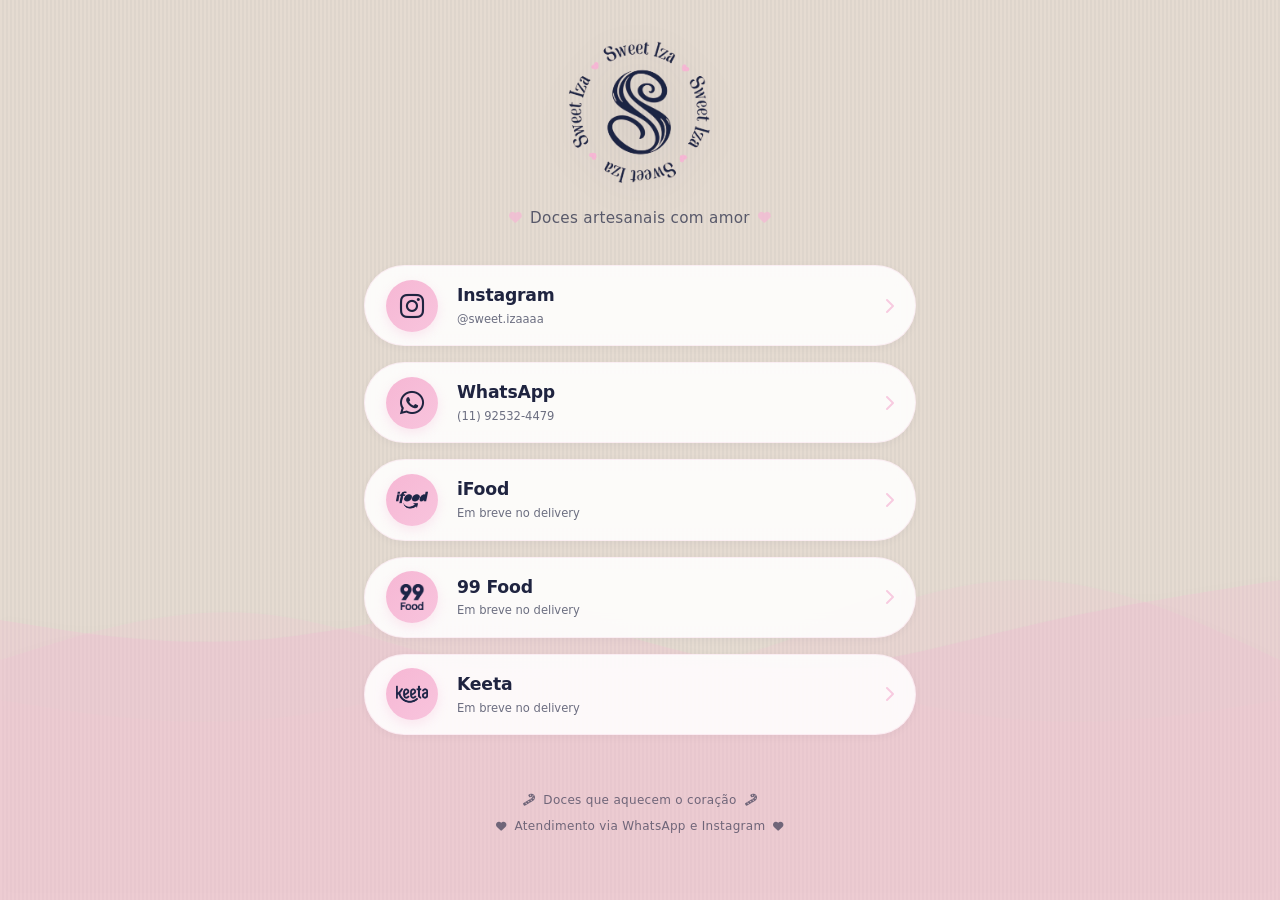
<file: index.html>
<!DOCTYPE html>
<html lang="pt-br">
<head>
    <meta charset="UTF-8">
    <meta name="viewport" content="width=device-width, initial-scale=1.0, user-scalable=yes">
    <title>Sweet Iza · Doceria</title>

    <!-- FAVICON - Caminho absoluto -->
    <link rel="icon" type="image/png" sizes="32x32" href="/icon.png">
    <link rel="shortcut icon" href="/icon.png">
    <link rel="apple-touch-icon" href="/icon.png">
    
    <link rel="stylesheet" href="style.css">
    <!-- Font Awesome icons -->
    <link rel="stylesheet" href="https://cdnjs.cloudflare.com/ajax/libs/font-awesome/6.0.0-beta3/css/all.min.css">
</head>
<body>
    <div class="container">
        <!-- Logo -->
        <div class="logo-wrapper">
            <img src="logo.png" alt="Sweet Iza" class="avatar-logo" onerror="this.src='https://placehold.co/250x250?text=🍰+Sweet+Iza'">
        </div>

        <!-- Subtítulo com coração no lugar dos brilhos -->
        <p class="tagline"><i class="fas fa-heart" style="color: #f6b7d4; font-size: 0.8rem;"></i> Doces artesanais com amor <i class="fas fa-heart" style="color: #f6b7d4; font-size: 0.8rem;"></i></p>

        <!-- Links principais -->
        <div class="links-container">
            <!-- Instagram -->
            <a href="https://www.instagram.com/sweet.izaaaa?igsh=NDllcG1yOGY2dGg=" class="link-card" id="instagram-link" target="_blank" rel="noopener noreferrer">
                <div class="icon-bg"><i class="fab fa-instagram"></i></div>
                <div class="link-info">
                    <span class="platform">Instagram</span>
                    <span class="handle">@sweet.izaaaa</span>
                </div>
                <i class="fas fa-chevron-right arrow-icon"></i>
            </a>

            <!-- WhatsApp -->
            <a href="https://wa.me/5511925324479" class="link-card" id="whatsapp-link" target="_blank" rel="noopener noreferrer">
                <div class="icon-bg"><i class="fab fa-whatsapp"></i></div>
                <div class="link-info">
                    <span class="platform">WhatsApp</span>
                    <span class="handle">(11) 92532-4479</span>
                </div>
                <i class="fas fa-chevron-right arrow-icon"></i>
            </a>

            <!-- iFood -->
            <a href="#" class="link-card" id="ifood-link" target="_blank" rel="noopener noreferrer">
                <div class="icon-bg ifood-icon icon-img">
                    <img src="ifood.png" alt="iFood" class="platform-icon" onerror="this.src='https://placehold.co/48x48?text=🍽️'">
                </div>
                <div class="link-info">
                    <span class="platform">iFood</span>
                    <span class="handle">Em breve no delivery</span>
                </div>
                <i class="fas fa-chevron-right arrow-icon"></i>
            </a>

            <!-- 99 Food -->
            <a href="#" class="link-card" id="ninenine-link" target="_blank" rel="noopener noreferrer">
                <div class="icon-bg ninenine-icon icon-img">
                    <img src="99.png" alt="99 Food" class="platform-icon" onerror="this.src='https://placehold.co/48x48?text=99'">
                </div>
                <div class="link-info">
                    <span class="platform">99 Food</span>
                    <span class="handle">Em breve no delivery</span>
                </div>
                <i class="fas fa-chevron-right arrow-icon"></i>
            </a>

            <!-- Keeta -->
            <a href="#" class="link-card" id="keeta-link" target="_blank" rel="noopener noreferrer">
                <div class="icon-bg keeta-icon icon-img">
                    <img src="keeta.png" alt="Keeta" class="platform-icon" onerror="this.src='https://placehold.co/48x48?text=Keeta'">
                </div>
                <div class="link-info">
                    <span class="platform">Keeta</span>
                    <span class="handle">Em breve no delivery</span>
                </div>
                <i class="fas fa-chevron-right arrow-icon"></i>
            </a>
        </div>

        <footer class="footer">
            <p><i class="fas fa-candy-cane" style="color: #1f2440;"></i> Doces que aquecem o coração <i class="fas fa-candy-cane" style="color: #1f2440;"></i></p>
            <p class="footer-small"><i class="fas fa-heart" style="color: #1f2440; font-size: 0.65rem;"></i> Atendimento via WhatsApp e Instagram <i class="fas fa-heart" style="color: #1f2440; font-size: 0.65rem;"></i></p>
        </footer>
    </div>

    <script src="script.js"></script>
</body>
</html>
</file>
<file: style.css>
/* RESET + BASE */
* {
    margin: 0;
    padding: 0;
    box-sizing: border-box;
}

body {
    background-color: #e5dbd1;
    font-family: system-ui, -apple-system, 'Segoe UI', Roboto, 'Helvetica Neue', sans-serif;
    line-height: 1.5;
    color: #1f2440;
    min-height: 100vh;
    position: relative;
    overflow-x: hidden;
}

/* PADRÃO CANELADO SUTIL NO FUNDO */
body::before {
    content: "";
    position: fixed;
    top: 0;
    left: 0;
    width: 100%;
    height: 100%;
    background-image: repeating-linear-gradient(
        90deg,
        transparent,
        transparent 2px,
        rgba(31, 36, 64, 0.03) 2px,
        rgba(31, 36, 64, 0.03) 4px
    );
    pointer-events: none;
    z-index: 0;
}

/* ONDULAÇÃO - MEIO TERMO (RECOMENDADO) */
.wave-ornament {
    position: fixed;
    bottom: 0;
    left: 0;
    width: 100%;
    z-index: 1;
    pointer-events: none;
}

.wave-svg {
    display: block;
    width: 100%;
    height: auto;
    filter: drop-shadow(0 -4px 6px rgba(0, 0, 0, 0.02));
}

/* Mobile */
@media (max-width: 768px) {
    .wave-svg {
        min-height: 50vh;
    }
}

/* Desktop */
@media (min-width: 769px) {
    .wave-svg {
        min-height: 300px;
    }
}

/* CONTAINER PRINCIPAL */
.container {
    max-width: 600px;
    width: 100%;
    margin: 0 auto;
    position: relative;
    z-index: 10;  /* Aumentado */
    padding: 1rem 1.5rem 2rem;
    animation: containerFade 0.8s ease-out;
}

@keyframes containerFade {
    from {
        opacity: 0;
        transform: translateY(20px);
    }
    to {
        opacity: 1;
        transform: translateY(0);
    }
}

/* LOGO */
.logo-wrapper {
    text-align: center;
    margin-bottom: 0.5rem;
    margin-top: 1rem;
    position: relative;
}

.avatar-logo {
    width: 160px;
    height: 160px;
    object-fit: contain;
    filter: drop-shadow(0 8px 20px rgba(31, 36, 64, 0.12));
    transition: all 0.4s cubic-bezier(0.2, 0.9, 0.4, 1.1);
}

.avatar-logo:hover {
    transform: scale(1.02) translateY(-3px);
    filter: drop-shadow(0 12px 24px rgba(31, 36, 64, 0.18));
}

/* SUBTÍTULO - UMA LINHA SÓ */
.tagline {
    text-align: center;
    font-size: 0.95rem;
    color: #1f2440;
    opacity: 0.7;
    margin-bottom: 2.2rem;
    font-weight: 450;
    letter-spacing: 0.3px;
    padding: 0 1rem;
    white-space: nowrap;
    display: flex;
    align-items: center;
    justify-content: center;
    gap: 8px;
}

/* Ajuste para mobile - se não couber em uma linha, mantém junto */
@media (max-width: 480px) {
    .tagline {
        font-size: 0.85rem;
        white-space: normal;
        gap: 6px;
    }
}

/* CARDS DOS LINKS */
.links-container {
    display: flex;
    flex-direction: column;
    gap: 1rem;
    margin-bottom: 2.5rem;
    position: relative;
    z-index: 12;
}


.link-card {
    display: flex;
    align-items: center;
    background: rgba(255, 255, 255, 0.88);
    backdrop-filter: blur(10px);
    border-radius: 80px;
    padding: 0.85rem 1.3rem;
    text-decoration: none;
    transition: all 0.3s cubic-bezier(0.2, 0.9, 0.4, 1.1);
    border: 1px solid rgba(246, 183, 212, 0.2);
    box-shadow: 0 2px 8px rgba(31, 36, 64, 0.04);
    position: relative;
    overflow: hidden;
    z-index: 15;  /* Cards na frente */
}

.link-card::before {
    content: '';
    position: absolute;
    top: 0;
    left: -100%;
    width: 100%;
    height: 100%;
    background: linear-gradient(90deg, transparent, rgba(246, 183, 212, 0.15), transparent);
    transition: left 0.5s ease;
}

.link-card:hover::before {
    left: 100%;
}

.link-card:hover {
    background: white;
    border-color: #f6b7d4;
    box-shadow: 0 12px 28px rgba(31, 36, 64, 0.12);
    transform: translateY(-3px) scale(1.01);
}

/* ÍCONE COM FUNDO ROSA */
.icon-bg {
    background: linear-gradient(135deg, #f6b7d4 0%, #f8c4dd 100%);
    width: 52px;
    height: 52px;
    border-radius: 50%;
    display: flex;
    align-items: center;
    justify-content: center;
    margin-right: 1.2rem;
    flex-shrink: 0;
    transition: all 0.3s ease;
    box-shadow: 0 4px 12px rgba(246, 183, 212, 0.3);
}

.icon-img {
    padding: 0;
    overflow: hidden;
}

.platform-icon {
    object-fit: contain;
    border-radius: 0;
}

.ifood-icon .platform-icon,
.keeta-icon .platform-icon {
    width: 32px;
    height: 32px;
}

.ninenine-icon .platform-icon {
    width: 26px;
    height: 26px;
}

.icon-bg i {
    font-size: 1.7rem;
    color: #1f2440;
    transition: transform 0.2s;
}

.link-card:hover .icon-bg {
    transform: scale(1.05);
    box-shadow: 0 6px 16px rgba(246, 183, 212, 0.5);
}

.link-card:hover .icon-bg i {
    transform: scale(1.05);
}

.link-card:hover .platform-icon {
    transform: scale(1.05);
}

.link-info {
    flex: 1;
}

.platform {
    display: block;
    font-weight: 650;
    font-size: 1.08rem;
    color: #1f2440;
    letter-spacing: -0.2px;
}

.handle {
    display: block;
    font-size: 0.72rem;
    color: #1f2440;
    opacity: 0.65;
    margin-top: 2px;
}

.arrow-icon {
    font-size: 1rem;
    color: #f6b7d4;
    opacity: 0.7;
    transition: all 0.3s ease;
}

.link-card:hover .arrow-icon {
    opacity: 1;
    transform: translateX(5px);
    color: #f6b7d4;
}

/* FOOTER COM ÍCONES DE DOCE */
.footer {
    text-align: center;
    margin-top: 2rem;
    padding-top: 1rem;
    position: relative;
    z-index: 2;
}

.footer p {
    font-size: 0.75rem;
    opacity: 0.6;
    color: #1f2440;
    letter-spacing: 0.3px;
    display: flex;
    align-items: center;
    justify-content: center;
    gap: 8px;
}

.footer-small {
    font-size: 0.7rem;
    margin-top: 0.5rem;
    opacity: 0.45;
}

/* RESPONSIVIDADE */
@media (max-width: 768px) {
    body {
        overflow-x: hidden;
    }
    
    .container {
        padding: 0.5rem 1.2rem 2rem;
    }
    
    .avatar-logo {
        width: 140px;
        height: 140px;
    }
    
    .link-card {
        padding: 0.75rem 1.1rem;
    }
    
    .icon-bg {
        width: 48px;
        height: 48px;
    }
    
    .icon-bg i {
        font-size: 1.5rem;
    }
    
    .ifood-icon .platform-icon,
    .keeta-icon .platform-icon {
        width: 32px;
        height: 32px;
    }
    
    .ninenine-icon .platform-icon {
        width: 24px;
        height: 24px;
    }
    
    /* Ajuste do footer no mobile */
    .footer p {
        font-size: 0.7rem;
        gap: 6px;
        flex-wrap: wrap;
    }
    
    .footer-small {
        font-size: 0.65rem;
    }
}

/* Animações de entrada */
.link-card {
    animation: cardSlideIn 0.5s ease-out backwards;
}

.link-card:nth-child(1) { animation-delay: 0.05s; }
.link-card:nth-child(2) { animation-delay: 0.1s; }
.link-card:nth-child(3) { animation-delay: 0.15s; }
.link-card:nth-child(4) { animation-delay: 0.2s; }
.link-card:nth-child(5) { animation-delay: 0.25s; }

@keyframes cardSlideIn {
    from {
        opacity: 0;
        transform: translateX(-20px);
    }
    to {
        opacity: 1;
        transform: translateX(0);
    }
}

/* Ondas com movimento lateral e ondulação suave */
.wave-svg {
    display: block;
    width: 100%;
    height: auto;
    filter: drop-shadow(0 -4px 6px rgba(0, 0, 0, 0.02));
    overflow: visible;
}

/* Camada 1 - Onda da frente (mais escura) - move para a direita */
.wave-svg path:nth-child(1) {
    animation: waveRight 8s ease-in-out infinite, waveSway 4s ease-in-out infinite;
    transform-origin: center;
}

/* Camada 2 - Onda do meio (média) - move para a esquerda */
.wave-svg path:nth-child(2) {
    animation: waveLeft 10s ease-in-out infinite, waveSway 5s ease-in-out infinite 0.5s;
    transform-origin: center;
}

/* Camada 3 - Onda de fundo (mais clara) - move para a direita mais lentamente */
.wave-svg path:nth-child(3) {
    animation: waveRightSlow 12s ease-in-out infinite, waveSway 6s ease-in-out infinite 1s;
    transform-origin: center;
}

/* Movimento lateral para a direita */
@keyframes waveRight {
    0%, 100% {
        transform: translateX(0px);
    }
    50% {
        transform: translateX(25px);
    }
}

/* Movimento lateral para a esquerda */
@keyframes waveLeft {
    0%, 100% {
        transform: translateX(0px);
    }
    50% {
        transform: translateX(-25px);
    }
}

/* Movimento lateral para a direita mais lento */
@keyframes waveRightSlow {
    0%, 100% {
        transform: translateX(0px);
    }
    50% {
        transform: translateX(15px);
    }
}

/* Ondulação suave vertical */
@keyframes waveSway {
    0%, 100% {
        transform: translateY(0px) scaleY(1);
    }
    25% {
        transform: translateY(-6px) scaleY(1.02);
    }
    75% {
        transform: translateY(4px) scaleY(0.98);
    }
}

.docinho-flutuante {
    position: fixed;
    z-index: 5;  /* Valor base - vai alternar */
    pointer-events: none;
    filter: drop-shadow(0 2px 4px rgba(0,0,0,0.1));
}

/* Docinhos podem ficar atrás (z-index baixo) ou na frente (alto) */
.docinho-flutuante {
    will-change: transform, bottom;
}
</file>
